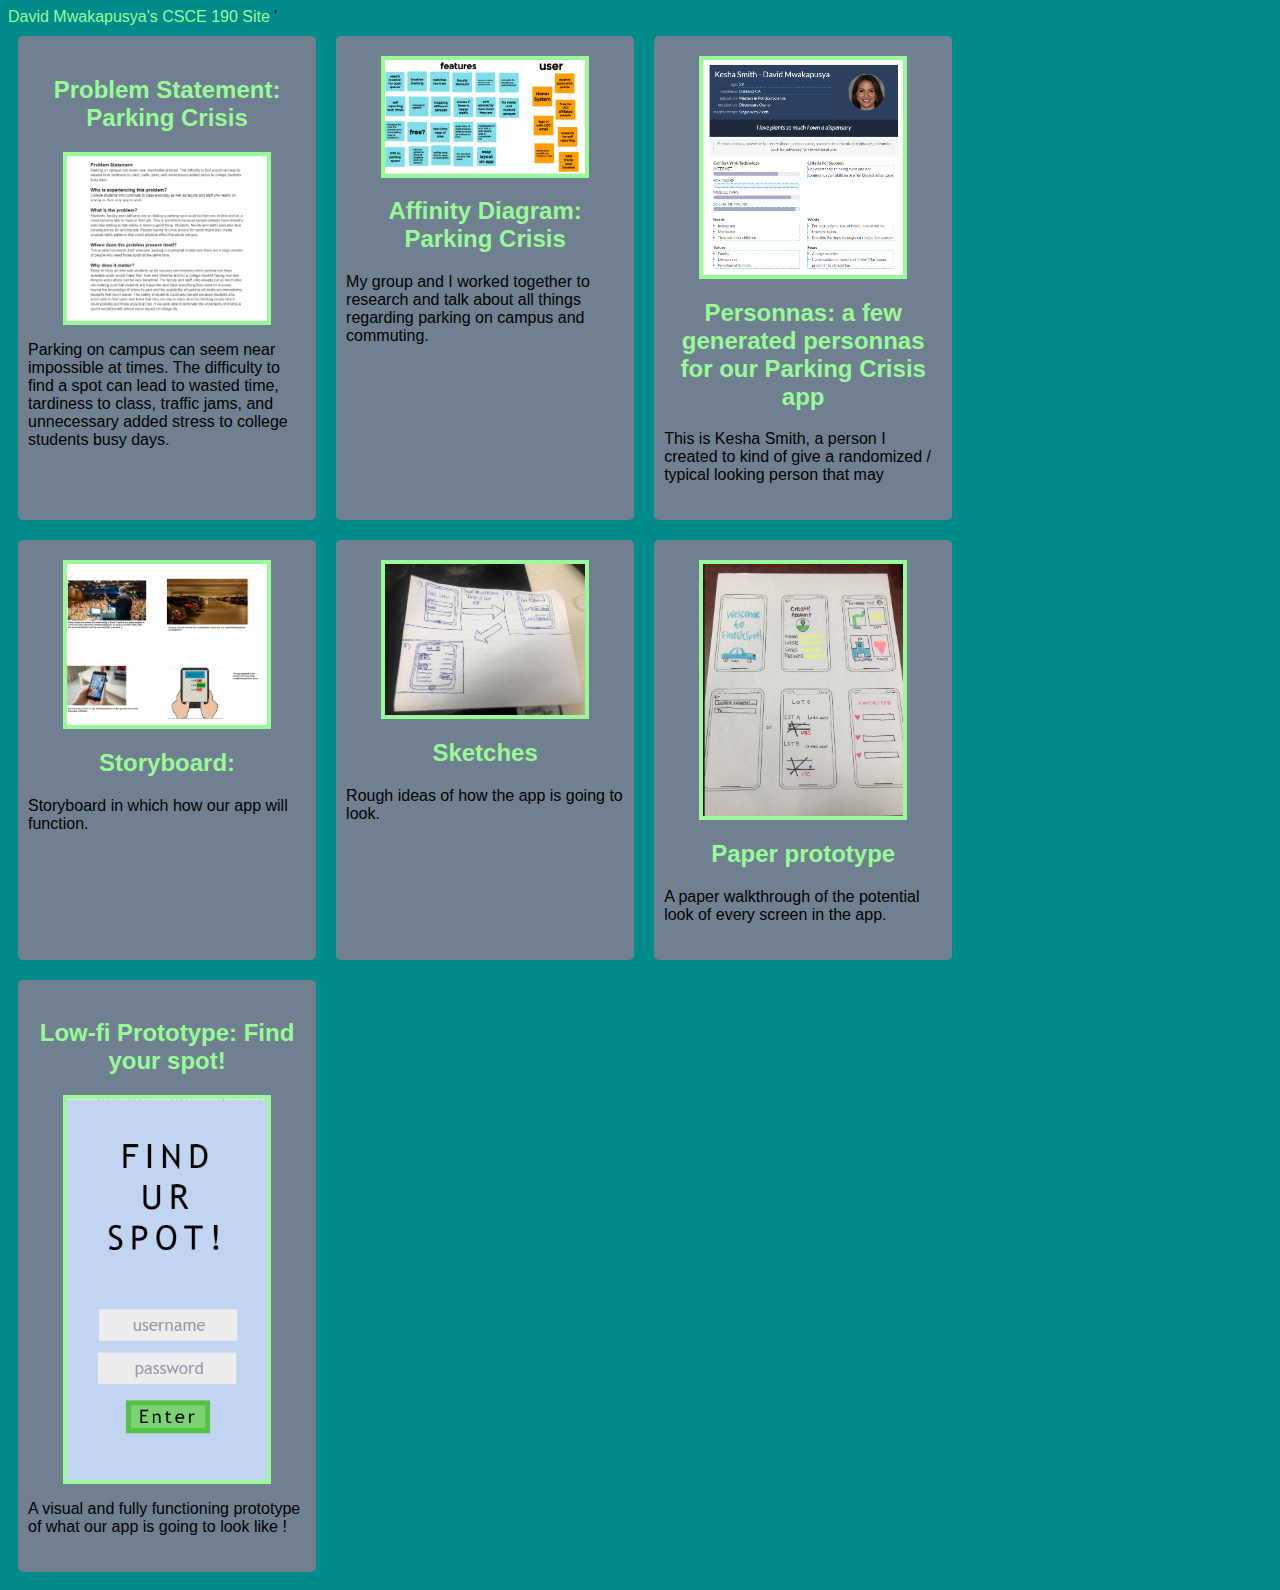
<file: index.html>
<!DOCTYPE html>
<html>
    <head>
        <title> CSCE190 David Mwakapusya's Site</title>
        <link rel="stylesheet" href= "styles.css">
    </head>
        <body>
            <hl> David Mwakapusya's CSCE 190 Site </hl>'
            
            <div class="assignments">
                    <!-- Problem Statement Assignment-->
                    <section class="assignment">
                        <a href="Files/probelm-statement.pdf">
                            <h2 >Problem Statement: Parking Crisis</h2>
                        </a>
                        <a href="Files/probelm-statement.pdf">
                            <img src="Images/problem-statement.png">
                        </a>
                        <p>
                            Parking on campus can seem near impossible at times. The difficulty to find a spot can lead to wasted 
                            time, tardiness to class, traffic jams, and unnecessary added stress to college students busy days.
                        </p>
                    </section>

                    <!-- Affinity Diagram Assignment-->
                    <section class="assignment">
                        <a href="Files/affinity-diagram.pdf"><img src="Images/affinity-diagram.png"></a>
                        <section class="ass-details">
                            <a href="Files/affinity-diagram.pdf"><h2>Affinity Diagram: Parking Crisis</h2></a>
                            <p>
                                My group and I worked together to research and talk about all things regarding parking on campus and commuting. 
                            </p>
                        </section>
                    </section>

                    <!-- Persona Assignment-->
                    <section class="assignment">
                        <a href="Files/Persona PDF.pdf"><img src="Images/Persona.png"></a>
                        <section class="ass-details">
                            <a href="Files/Persona PDF.pdf"><h2>Personnas: a few generated personnas for our 
                                Parking Crisis app</h2></a>
                            <p>
                            This is Kesha Smith, a person I created to kind of give a randomized / typical looking person that 
                            may 
                            </p>
                        </section>
                    </section>

                <!-- Storyboard Assignment-->
                    <section class="assignment">
                        <a href="Files/storyboard PDF.pdf"><img src="Images/Storyboard .png"></a>
                        <section class="ass-details">
                        <a href="Files/storyboard PDF.pdf">
                                <h2 >Storyboard: </h2>
                            </a>
                            <p>
                                Storyboard in which how our app will function. 
                            </p>
                            </section>
                        </section>

                        <!-- Sketches Assignment-->
                    <section class="assignment">
                        <a href="Files/Sketch.pdf">
                            <img src="Images/Sketch PNG..png">
                        </a>
                        <section class="ass-details">
                            <a href="Files/Sketch.pdf ">
                                <h2>Sketches </h2>
                            </a>
                            <p>
                            Rough ideas of how the app is going to look. 
                            </p>
                        </section>
                    </section> 

                    <!-- Prototype Assignment-->
                    <section class="assignment">
                        <a href="https://youtu.be/THsx7e_saBk">
                            <img src="Images/paper-prototype.png">
                        </a>
                        <section class="ass-details">
                            <a href="https://youtu.be/THsx7e_saBk">
                                <h2>Paper prototype </h2>
                            </a>
                            <p>
                            A paper walkthrough of the potential look of every screen in the app.
                            </p>
                        </section>
                    </section> 

                        <!-- Low-fi Prototype Assignment-->
                        <section class="assignment">
                            <a href="Files/Proto type-html/fullscreen.html"><h2>Low-fi Prototype: Find your spot!</h2></a>
                            <a href="Files/Proto type-html/fullscreen.html"><img src="Images/Low-Fi Prototype.png"></a>
                            <p>
                                A visual and fully functioning prototype of what our app is going to look like ! 
                            </p>
                        </section>
            </div>
        </body>
</html>
</file>
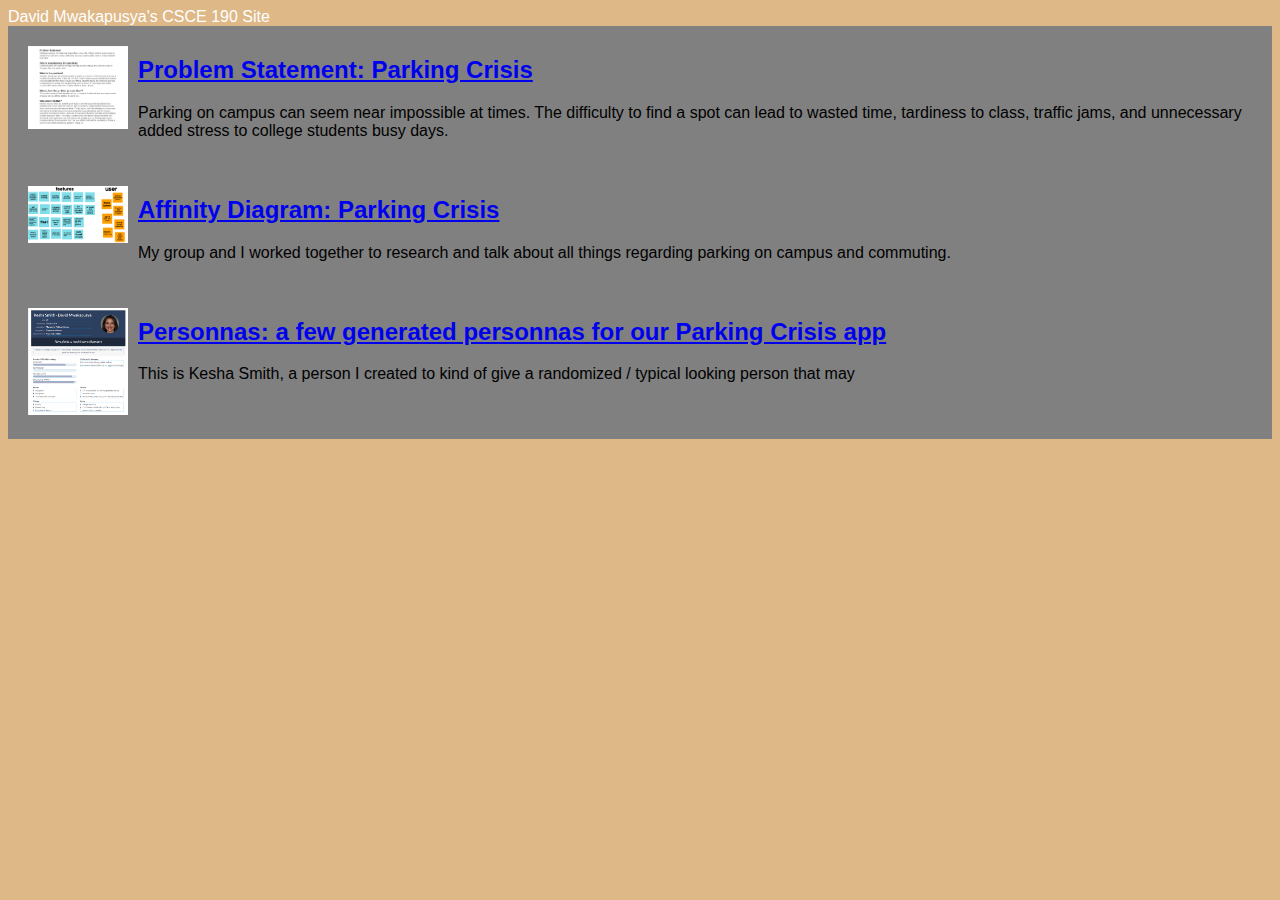
<file: CSCE190/CSCE190/index.html>
<!DOCTYPE html>
<html>
    <head>
        <title>CSCE190 David Mwakapusya's Site</title>
        <link rel="stylesheet" href= "styles.css">
    </head>
        <body>
            <hl>David Mwakapusya's CSCE 190 Site</hl>

            <!-- Problem Statement Assignment-->
            <section class="assignment">
                <a href="Files/probelm-statement.pdf"><img src="Images/problem-statement.png"></a>
                <section class="ass-details">
                    <a href="Files/probelm-statement.pdf"><h2 >Problem Statement: Parking Crisis</h2></a>
                    <p>
                        Parking on campus can seem near impossible at times. The difficulty to find a spot can lead to wasted time, tardiness to class, traffic jams, and unnecessary added stress to college students busy days.
                    </p>
                </section>
            </section>

            <!-- Affinity Diagram Assignment-->
            <section class="assignment">
                <a href="Files/affinity-diagram.pdf"><img src="Images/affinity-diagram.png"></a>
                <section class="ass-details">
                    <a href="Files/affinity-diagram.pdf"><h2>Affinity Diagram: Parking Crisis</h2></a>
                    <p>
                        My group and I worked together to research and talk about all things regarding parking on campus and commuting. 
                    </p>
                </section>
            </section>

             <!-- Persona Assignment-->
             <section class="assignment">
                <a href="Files/Persona PDF.pdf"><img src="Images/Persona.png"></a>
                <section class="ass-details">
                    <a href="Files/Persona PDF.pdf"><h2>Personnas: a few generated personnas for our 
                        Parking Crisis app</h2></a>
                    <p>
                       This is Kesha Smith, a person I created to kind of give a randomized / typical looking person that 
                       may 
                    </p>
                </section>
            </section>
        </body>
</html>
</file>
<file: styles.css>
body{
    background: #008B8B; 
    font-family:Arial, Helvetica, sans-serif;
} 

.assignments{
    display:flex;
    flex-wrap:wrap;
}

.assignment{
    width:22%;
    padding:10px;
    margin: 10px;
    padding:20px 10px;
    background:  #708090;
    border-radius:5px;
}

.assignment img {
    width:200px;
    margin:10px;
    border: 4px solid #98FB98;
    display:block;
    margin:auto;
}

.assignment img :hover{
    border: 4px solid #98FB98;
}

hl{
    color: #98FB98;
    text-align: center;
}

hl :hover{
    color: #98FB98;
}

h2{
    text-align:center;
}

a {
    text-decoration: none;
    color: #98FB98;
}

a:hover {
    color: #071040;
}
</file>
<file: CSCE190/CSCE190/styles.css>
body{
    background: burlywood; 
    font-family:Arial, Helvetica, sans-serif;
} 

.assignment{
    display:flex;
    padding:10px;
    background:  gray;
}

.assignment img {
    width:100px;
    padding:10px;
}

hl{
    color: white;
    text-align: right;
}
</file>
